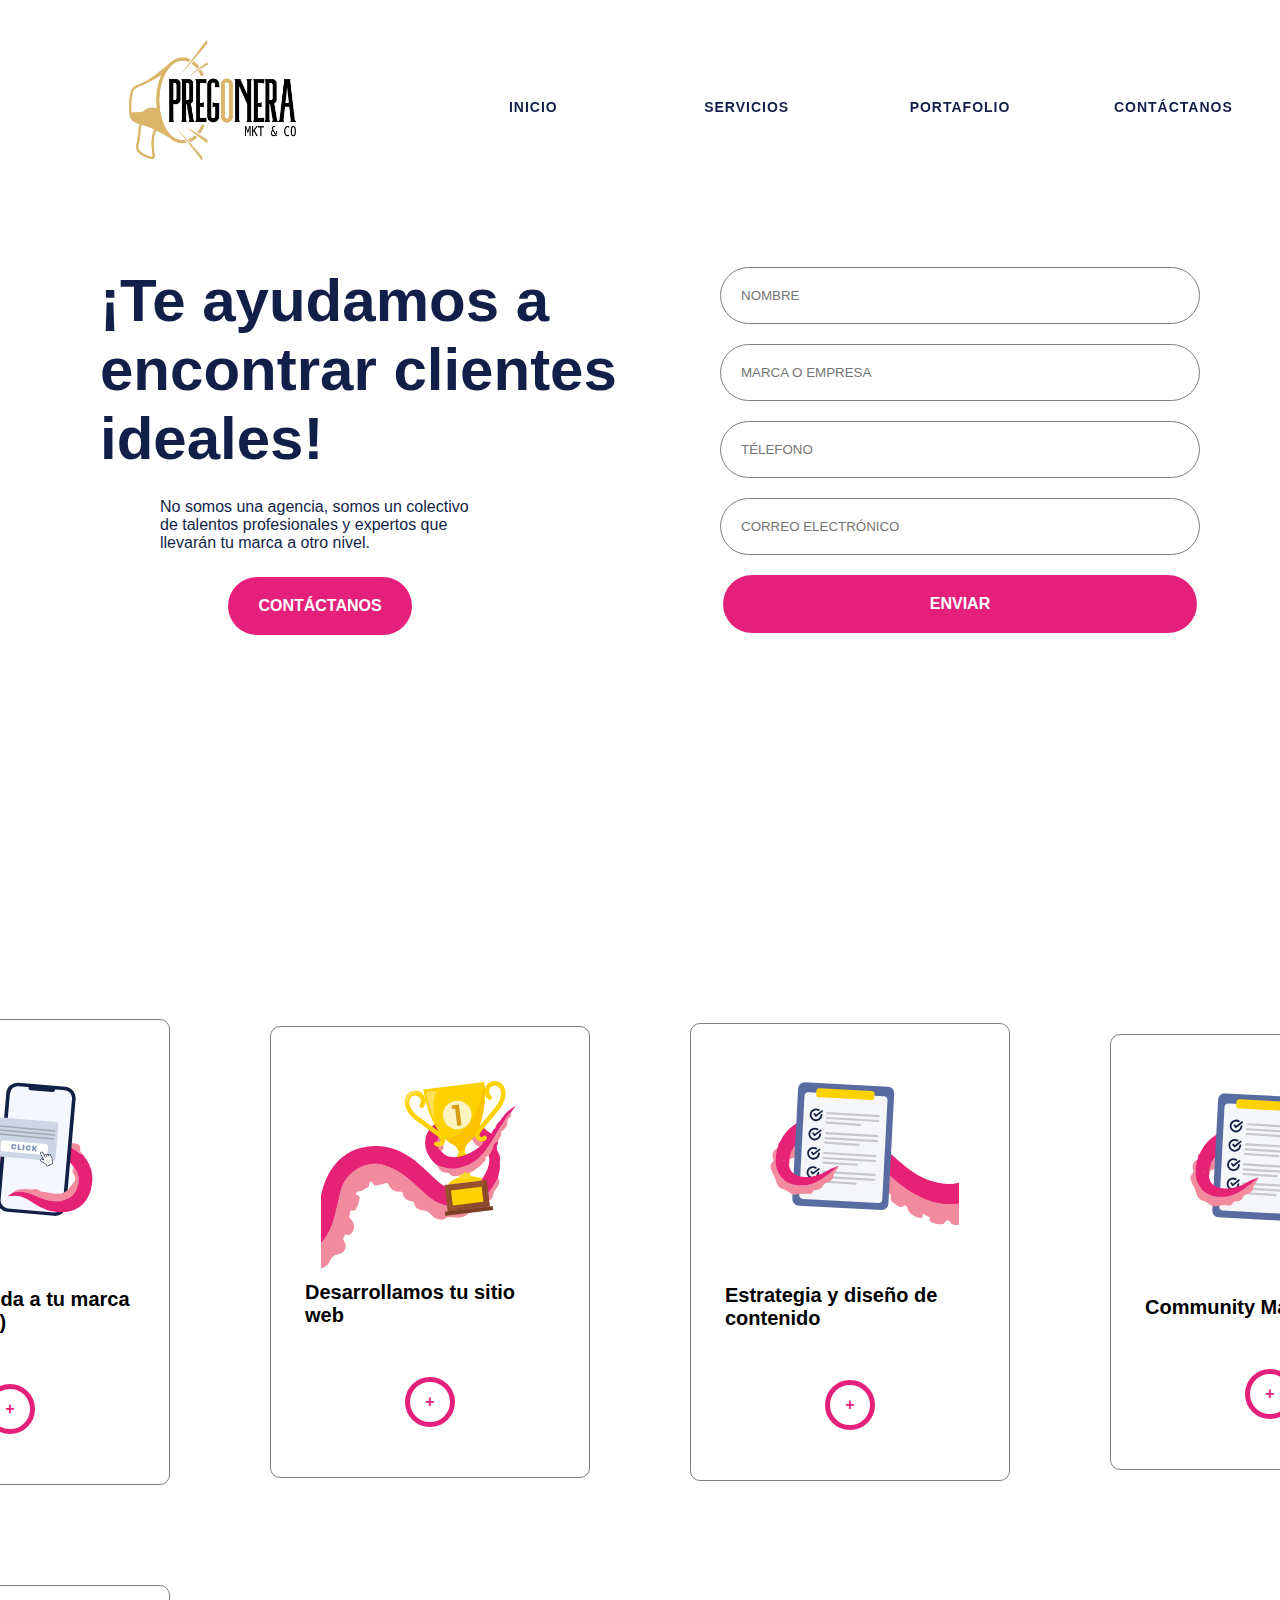
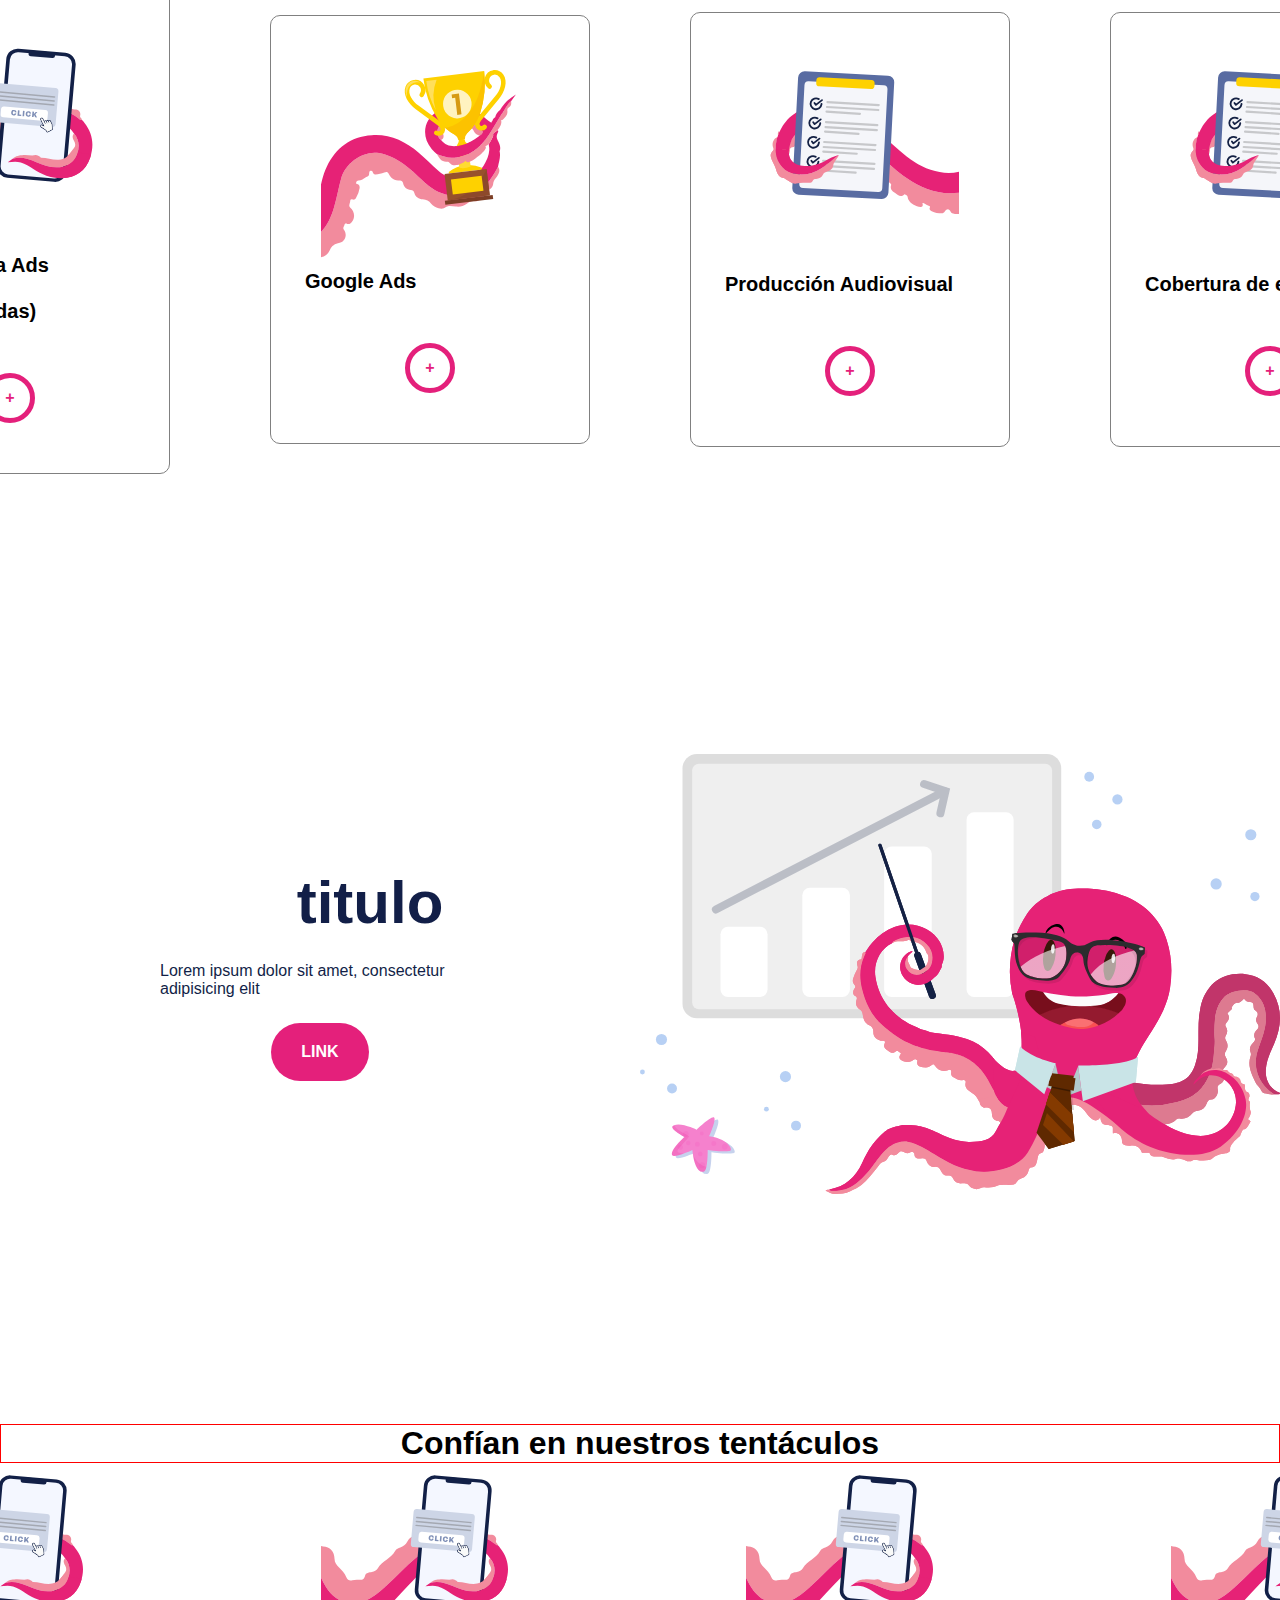
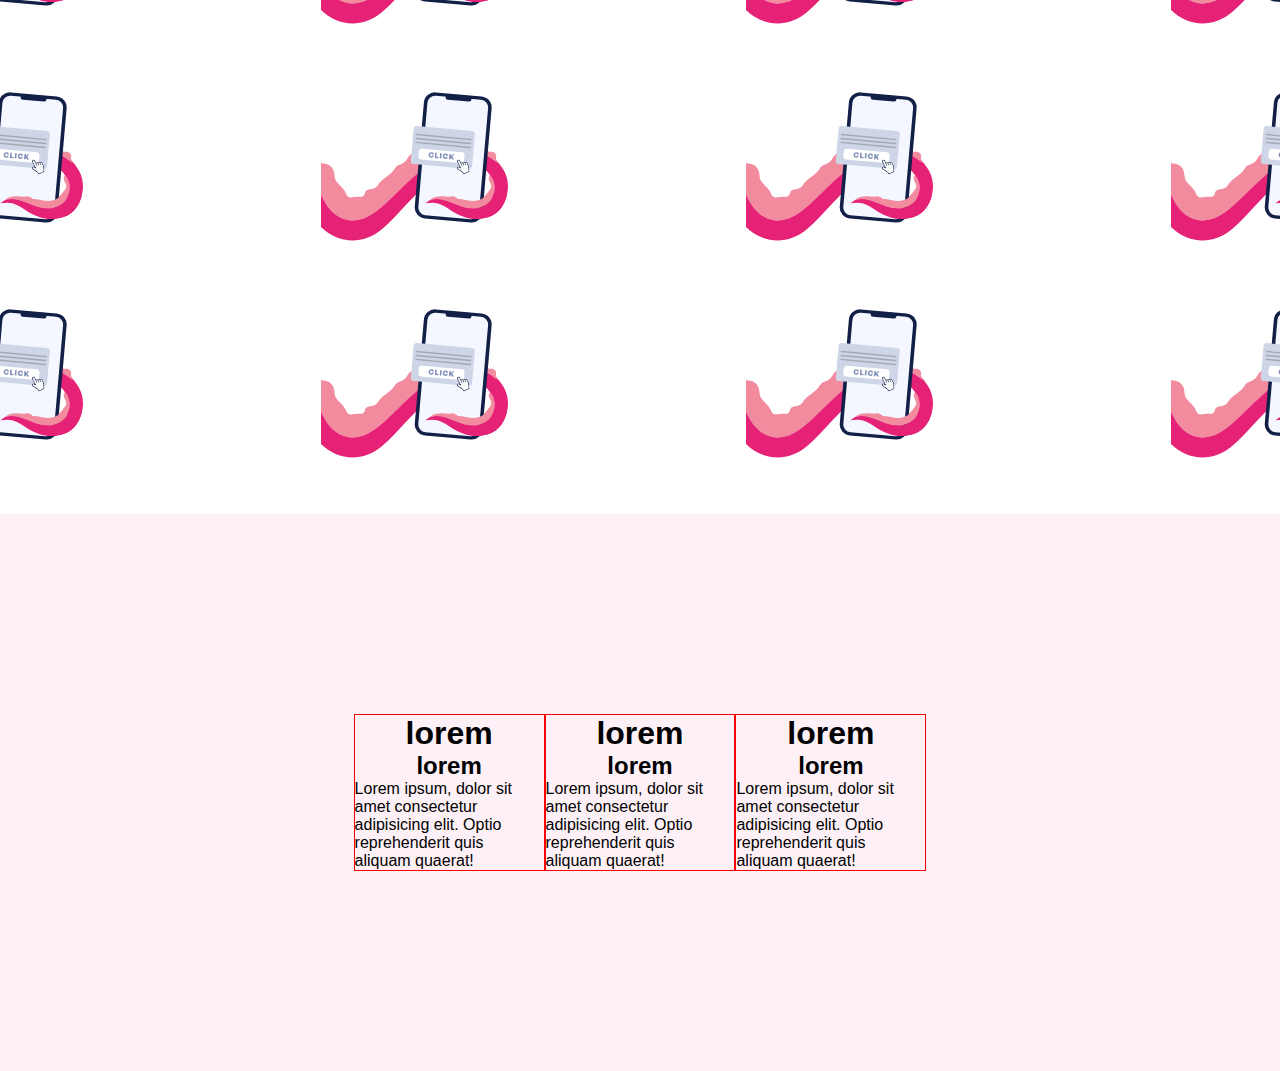
<file: index.html>
<!DOCTYPE html>
<html>
<head>
	<meta charset="utf-8">
	<meta name="viewport" content="width=device-width, initial-scale=1">
	<title>PAG</title>
	<!--BOOTSTRAP--
		<link rel="stylesheet" type="text/css" href="https://cdn.jsdelivr.net/npm/bootstrap@5.2.0-beta1/dist/css/bootstrap.min.css">
		<script type="text/javascript" href="https://cdn.jsdelivr.net/npm/bootstrap@5.2.0-beta1/dist/js/bootstrap.bundle.min.js"></script>
	--END BOOTSTRAP-->
</head>
<body>

	<style type="text/css">
		*{
         margin: 0;
         padding: 0;
         font-family: "Helvetica", Sans-serif;
		 box-sizing: border-box;
        }
		.contenedor-nav {
            width: 100%;
            display: flex;
            align-items: center;
            justify-content: center;
            /*border: 1px solid red;*/
			position: fixed;
            
        }
        .contenedor-nav > .logo {
            width: 50%;
            display: flex;
            align-items: center;
            justify-content: center;
            
            
        }
        .contenedor-nav > .logo > img {
            width: 50%;
			/*width: 331px;
			height: 74px;*/
            
        }
        .contenedor-nav > .nav {
            /*width: 50%;*/
			width: 100%;
            display: flex;
            align-items: center;
            justify-content: center;
            
            
        }
        .contenedor-nav > .nav > a {
            width: 25%;
            display: flex;
            align-items: center;
            justify-content: center;
            
            text-decoration: none;
            font-family: "Helvetica", Sans-serif;
            line-height: 22px;
    		letter-spacing: 1px;
            font-size: 14px;
            color: #121F48;
            font-weight: 800;
            text-transform: uppercase;
            
        }  	

        /*header*/
        .contenedor-header {
            width: 100%;
            display: flex;
            align-items: center;
            justify-content: center;
			height: 100vh;
            
        }
        .contenedor-header > .header-text {
            width: 50%;
            display: flex;
            align-items: center;
            justify-content: center;
            
            flex-direction: column;
            color: #121F48;


        }
		.contenedor-header > .header-text > h1 {
			font-size: 60px;
			/*border: 1px solid red;*/
			margin-left: 100px;
		}
		.contenedor-header > .header-text > p {
			/*border: 1px solid red;*/
			width: 50%;
			margin-top: 25px;
		}
        .contenedor-header > .header-text > a {
            
            display: flex;
            align-items: center;
            justify-content: center;
            
            flex-direction: column;
            background: #E4207B;
            text-transform: uppercase;
            padding: 20px 30px 20px 30px;
            border-radius: 30px;
            color: white;
            font-size: bold;
            font-weight: 800;
            text-decoration: none;
            font-family: "Helvetica", Sans-serif;
			margin-top: 25px;
        }
        .contenedor-header > .header-img{
            width: 50%;
            display: flex;
            align-items: center;
            justify-content: center;
            
        }
        .contenedor-header > .header-img > img {
            width: 100%;

        }
		.contenedor-header > .header-img > form {
            width: 100%;
			display: flex;
			align-items: center;
			justify-content: center;
			flex-direction: column;
			padding: 20px 20px 0px 20px;

        }
		.contenedor-header > .header-img > form > input {
			margin-bottom: 20px;
			border-radius: 30px;
			padding: 20px;
			width: 80%;
			border: 1px solid grey
		}
		.contenedor-header > .header-img > form > input[type="submit"] {
			margin-bottom: 20px;
			border-radius: 30px;
			padding: 20px;
			width: 79%;
			background: #E4207B;
			border: none;
			color: white;
			font-size: 16px;
			font-weight: 800;
			
		}
		
        /*end header*/ 

        /*body*/

        .contenedor-body > .body-titulo {
        	width: 50%;
         	display: flex;
            align-items: center;
            justify-content: flex-end;
			background: rgb();
			border-radius: 0px 10px 10px 0px;
        }
		.contenedor-body > .body-titulo > h1 {
			/*color: #121F48;*/
			color: white;
			font-size: 60px;
			font-weight: 800;	
			padding: 0px 20px 0px 0px; 
			
		}
        /*end body*/

        /*secciones*/

        .contenedor-secciones {
        	width: 100%;
        	display: flex;
        	align-items: center;
        	justify-content: center;
        	margin: 0 auto;
        	
        }
        .contenedor-secciones > .secciones-1 {
        	width: 25%;
        	display: flex;
        	align-items: center;
        	justify-content: center;
        	flex-direction: column;
        	border: 1px solid grey;
        	border-radius: 10px;
			margin: 50px;
			padding: 50px;

        	
        }
        .contenedor-secciones > .secciones-1 > img {
        	width: 100%;
			/*width: 598px;
			height: 598px;*/
        }
		.contenedor-secciones > .secciones-1 > h1 {
        	font-size: 20px;
			width: 250px;
        }
        .contenedor-secciones > .secciones-1 > p {
        	padding: 20px;
        	text-align: center;
        	font-size: 20px;
        	font-weight: 600;
        }
        .contenedor-secciones > .secciones-1 > a {
        	color: #E4207B;
        	text-decoration: none;
        	/*padding: 10px 55px 10px 55px;*/
        	font-weight: 800;
			
			margin-top: 50px;
			border-radius: 50px;
			border: 5px solid #E4207B;
			width: 50px;
			height: 50px;
			display: flex;
			align-items: center;
			justify-content: center;
			
        }
        .contenedor-secciones > .secciones-2 {
        	width: 25%;
        	display: flex;
        	align-items: center;
        	justify-content: center;
        	flex-direction: column;
        	border: 1px solid grey;
        	border-radius: 10px;
			margin: 50px;
			padding: 50px;

        }
        .contenedor-secciones > .secciones-2 > img {
        	width: 100%;
			/*width: 598px;
			height: 598px;*/
        }
		.contenedor-secciones > .secciones-2 > h1 {
        	font-size: 20px;
			width: 250px;
        }
        .contenedor-secciones > .secciones-2 > p {
        	padding: 20px;
        	text-align: center;
        	font-size: 20px;
        	font-weight: 600;
        }
        .contenedor-secciones > .secciones-2 > a {
        	color: #E4207B;
        	text-decoration: none;
        	/*padding: 10px 55px 10px 55px;*/
        	font-weight: 800;
			
			margin-top: 50px;
			border-radius: 50px;
			border: 5px solid #E4207B;
			width: 50px;
			height: 50px;
			display: flex;
			align-items: center;
			justify-content: center;
			
        }
        .contenedor-secciones > .secciones-3 {
        	width: 25%;
        	display: flex;
        	align-items: center;
        	justify-content: center;
        	flex-direction: column;
        	border: 1px solid grey;
        	border-radius: 10px;
			margin: 50px;
			padding: 50px;

        }
        .contenedor-secciones > .secciones-3 > img {
        	width: 100%;
			/*width: 598px;
			height: 598px;*/
        }
		.contenedor-secciones > .secciones-3 > h1 {
        	font-size: 20px;
			width: 250px;
        }
        .contenedor-secciones > .secciones-3 > p {
        	padding: 20px;
        	text-align: center;
        	font-size: 20px;
        	font-weight: 600px;
        }
        .contenedor-secciones > .secciones-3 > a {
        	color: #E4207B;
        	text-decoration: none;
        	/*padding: 10px 55px 10px 55px;*/
        	font-weight: 800;
			
			margin-top: 50px;
			border-radius: 50px;
			border: 5px solid #E4207B;
			width: 50px;
			height: 50px;
			display: flex;
			align-items: center;
			justify-content: center;
        }
		.contenedor-secciones > .secciones-4 {
        	width: 25%;
        	display: flex;
        	align-items: center;
        	justify-content: center;
        	flex-direction: column;
        	border: 1px solid grey;
        	border-radius: 10px;
			margin: 50px;
			padding: 50px;

        }
        .contenedor-secciones > .secciones-4 > img {
        	width: 100%;
			/*width: 598px;
			height: 598px;*/
        }
		.contenedor-secciones > .secciones-4 > h1 {
        	font-size: 20px;
			width: 250px;
        }
        .contenedor-secciones > .secciones-4 > p {
        	padding: 20px;
        	text-align: center;
        	font-size: 20px;
        	font-weight: 600px;
        }
        .contenedor-secciones > .secciones-4 > a {
        	color: #E4207B;
        	text-decoration: none;
        	/*padding: 10px 55px 10px 55px;*/
        	font-weight: 800;
			
			margin-top: 50px;
			border-radius: 50px;
			border: 5px solid #E4207B;
			width: 50px;
			height: 50px;
			display: flex;
			align-items: center;
			justify-content: center;
        }
        /*end secciones*/

		/*marcas*/
		.contenedor-marcas {
			width: 100%;
			display: flex;
			align-items: center;
			justify-content: center;
			flex-direction: column;
			border: 1px solid red;
		}
		
		.contenedor-marcas-imgs {
			width: 100%;
			display: flex;
			align-items: center;
			justify-content: center;
		}
		/*end marcas*/

		/*banner*/
		.contenedor-banner-color {
			width: 100%;
			background: #E4207B10;
			
		}
		.contenedor-banner {
			width: 76%;
			display: flex;
			align-items: center;
			justify-content: center;
			margin: 0 auto;
			padding: 200px;

		}
		.contenedor-banner-titulo {
			width: 100%;
			display: flex;
			align-items: center;
			justify-content: center;
			flex-direction: column;
			border: 1px solid red;
		}
		/*end banner*/

		/*media*/
		@media all and (max-width: 1264px) {
			.contenedor-secciones {
				width: 50%;

			}
			.contenedor-secciones > .secciones-1 {
				margin: 0px;
				padding: 0px;
			}
		}
		/*end media*/
	</style>

	 <!--<div style="border: 1px solid red; " class="container-fluid contenedor">-->
	<div class="contenedor-nav">
		<div class="logo">
			<img src="logo-pregonera.png">
		</div>
		<div class="nav">
			<a href="">INICIO</a>
			<a href="">SERVICIOS</a>
			<a href="">PORTAFOLIO</a>
			<a href="">CONTÁCTANOS</a>
		</div>
	</div>

	<div class="contenedor-header">
		<div class="header-text">
			<h1>
				¡Te ayudamos a encontrar clientes ideales!
			</h1>
			<p>
				No somos una agencia, somos un colectivo de talentos profesionales y expertos  que llevarán tu marca a otro nivel.
			</p>
			<a href="#contacto">CONTÁCTANOS</a>
		</div>
		<div class="header-img">
			<!--<img src="header.svg">-->
			<form action="form.php" method="post">
				<input type="text" name="nombre" placeholder="NOMBRE">
				<input type="text" name="nombre" placeholder="MARCA O EMPRESA">
				<input type="text" name="nombre" placeholder="TÉLEFONO">
				<input type="text" name="nombre" placeholder="CORREO ELECTRÓNICO">
				<input type="submit" value="ENVIAR">
			</form>
		</div>
	</div>

	<div class="contenedor-body">
		<div class="body-titulo">
			<h1>
				SERVICIOS
			</h1>
		</div>
	</div>

	<div class="contenedor-secciones">
		<div class="secciones-1">
			<img src="seccion-1.svg">
			<h1>
				Le damos vida a tu marca (BRANDING)
			</h1>
			<!--<p>
				Lorem ipsum dolor sit amet, consectetur adipisicing elit, sed do eiusmod
				tempor incididunt ut labore et dolore magna aliqua. Ut enim ad minim veniam,
				quis nostrud exercitation ullamco laboris nisi ut aliquip ex ea commodo
			</p>-->
			<a href="">+</a>
		</div>
		<div class="secciones-2">
			<img src="seccion-2.svg">
			<h1>
				Desarrollamos tu sitio web
			</h1>
			<!--<p>
				Lorem ipsum dolor sit amet, consectetur adipisicing elit, sed do eiusmod
				tempor incididunt ut labore et dolore magna aliqua. Ut enim ad minim veniam,
				quis nostrud exercitation ullamco laboris nisi ut aliquip ex ea commodo
			</p>-->
			<a href="">+</a>
		</div>
		<div class="secciones-3">
			<img src="seccion-3.svg">
			<h1>
				Estrategia y diseño de contenido
			</h1>
			<!--<p>
				Lorem ipsum dolor sit amet, consectetur adipisicing elit, sed do eiusmod
				tempor incididunt ut labore et dolore magna aliqua. Ut enim ad minim veniam,
				quis nostrud exercitation ullamco laboris nisi ut aliquip ex ea commodo
			</p>-->
			<a href="">+</a>
		</div>
		<div class="secciones-4">
			<img src="seccion-3.svg">
			<h1>
				Community Manager
			</h1>
			<!--<p>
				Lorem ipsum dolor sit amet, consectetur adipisicing elit, sed do eiusmod
				tempor incididunt ut labore et dolore magna aliqua. Ut enim ad minim veniam,
				quis nostrud exercitation ullamco laboris nisi ut aliquip ex ea commodo
			</p>-->
			<a href="">+</a>
		</div>
		
	</div>

	<div class="contenedor-secciones">
		<div class="secciones-1">
			<img src="seccion-1.svg">
			<h1>
				Social Media Ads (Estrategias personalizadas)
			</h1>
			<!--<p>
				Lorem ipsum dolor sit amet, consectetur adipisicing elit, sed do eiusmod
				tempor incididunt ut labore et dolore magna aliqua. Ut enim ad minim veniam,
				quis nostrud exercitation ullamco laboris nisi ut aliquip ex ea commodo
			</p>-->
			<a href="">+</a>
		</div>
		<div class="secciones-2">
			<img src="seccion-2.svg">
			<h1>
				Google Ads
			</h1>
			<!--<p>
				Lorem ipsum dolor sit amet, consectetur adipisicing elit, sed do eiusmod
				tempor incididunt ut labore et dolore magna aliqua. Ut enim ad minim veniam,
				quis nostrud exercitation ullamco laboris nisi ut aliquip ex ea commodo
			</p>-->
			<a href="">+</a>
		</div>
		<div class="secciones-3">
			<img src="seccion-3.svg">
			<h1>
				Producción Audiovisual
			</h1>
			<!--<p>
				Lorem ipsum dolor sit amet, consectetur adipisicing elit, sed do eiusmod
				tempor incididunt ut labore et dolore magna aliqua. Ut enim ad minim veniam,
				quis nostrud exercitation ullamco laboris nisi ut aliquip ex ea commodo
			</p>-->
			<a href="">+</a>
		</div>
		<div class="secciones-4">
			<img src="seccion-3.svg">
			<h1>
				Cobertura de eventos
			</h1>
			<!--<p>
				Lorem ipsum dolor sit amet, consectetur adipisicing elit, sed do eiusmod
				tempor incididunt ut labore et dolore magna aliqua. Ut enim ad minim veniam,
				quis nostrud exercitation ullamco laboris nisi ut aliquip ex ea commodo
			</p>-->
			<a href="">+</a>
		</div>
		
	</div>

	<div class="contenedor-header">
		<div class="header-text">
			<h1>
				titulo
			</h1>
			<p>
				Lorem ipsum dolor sit amet, consectetur adipisicing elit
			</p>
			<a href="">link</a>
		</div>
		<div class="header-img">
			<img src="header.svg">
		</div>
	</div>

	<div class="contenedor-marcas">
		<div class="contenedor-marcas-titulo">
			<h1>
				Confían en nuestros tentáculos
			</h1>
		</div>
	</div>

	<div class="contenedor-marcas-imgs">
		<div class="contenedor-marcas-img">
			<img style="width: 425px; height: 213px;" src="seccion-1.svg">
		</div>
		<div class="contenedor-marcas-img">
			<img style="width: 425px; height: 213px;" src="seccion-1.svg">
		</div>
		<div class="contenedor-marcas-img">
			<img style="width: 425px; height: 213px;" src="seccion-1.svg">
		</div>
		<div class="contenedor-marcas-img">
			<img style="width: 425px; height: 213px;" src="seccion-1.svg">
		</div>
	</div>
	<div class="contenedor-marcas-imgs">
		<div class="contenedor-marcas-img">
			<img style="width: 425px; height: 213px;" src="seccion-1.svg">
		</div>
		<div class="contenedor-marcas-img">
			<img style="width: 425px; height: 213px;" src="seccion-1.svg">
		</div>
		<div class="contenedor-marcas-img">
			<img style="width: 425px; height: 213px;" src="seccion-1.svg">
		</div>
		<div class="contenedor-marcas-img">
			<img style="width: 425px; height: 213px;" src="seccion-1.svg">
		</div>
	</div>
	<div class="contenedor-marcas-imgs">
		<div class="contenedor-marcas-img">
			<img style="width: 425px; height: 213px;" src="seccion-1.svg">
		</div>
		<div class="contenedor-marcas-img">
			<img style="width: 425px; height: 213px;" src="seccion-1.svg">
		</div>
		<div class="contenedor-marcas-img">
			<img style="width: 425px; height: 213px;" src="seccion-1.svg">
		</div>
		<div class="contenedor-marcas-img">
			<img style="width: 425px; height: 213px;" src="seccion-1.svg">
		</div>
	</div>

	<div class="contenedor-banner-color">
		<div class="contenedor-banner">
			<div class="contenedor-banner-titulo">
				<h1>
					lorem
				</h1>
				<h2>
					lorem
				</h2>
				<p>
					Lorem ipsum, dolor sit amet consectetur adipisicing elit. Optio reprehenderit quis aliquam quaerat!
				</p>
			</div>
			<div class="contenedor-banner-titulo">
				<h1>
					lorem
				</h1>
				<h2>
					lorem
				</h2>
				<p>
					Lorem ipsum, dolor sit amet consectetur adipisicing elit. Optio reprehenderit quis aliquam quaerat!
				</p>
			</div>
			<div class="contenedor-banner-titulo">
				<h1>
					lorem
				</h1>
				<h2>
					lorem
				</h2>
				<p>
					Lorem ipsum, dolor sit amet consectetur adipisicing elit. Optio reprehenderit quis aliquam quaerat!
				</p>
			</div>
		</div>
	</div>
	
	

</body>
</html>
</file>
